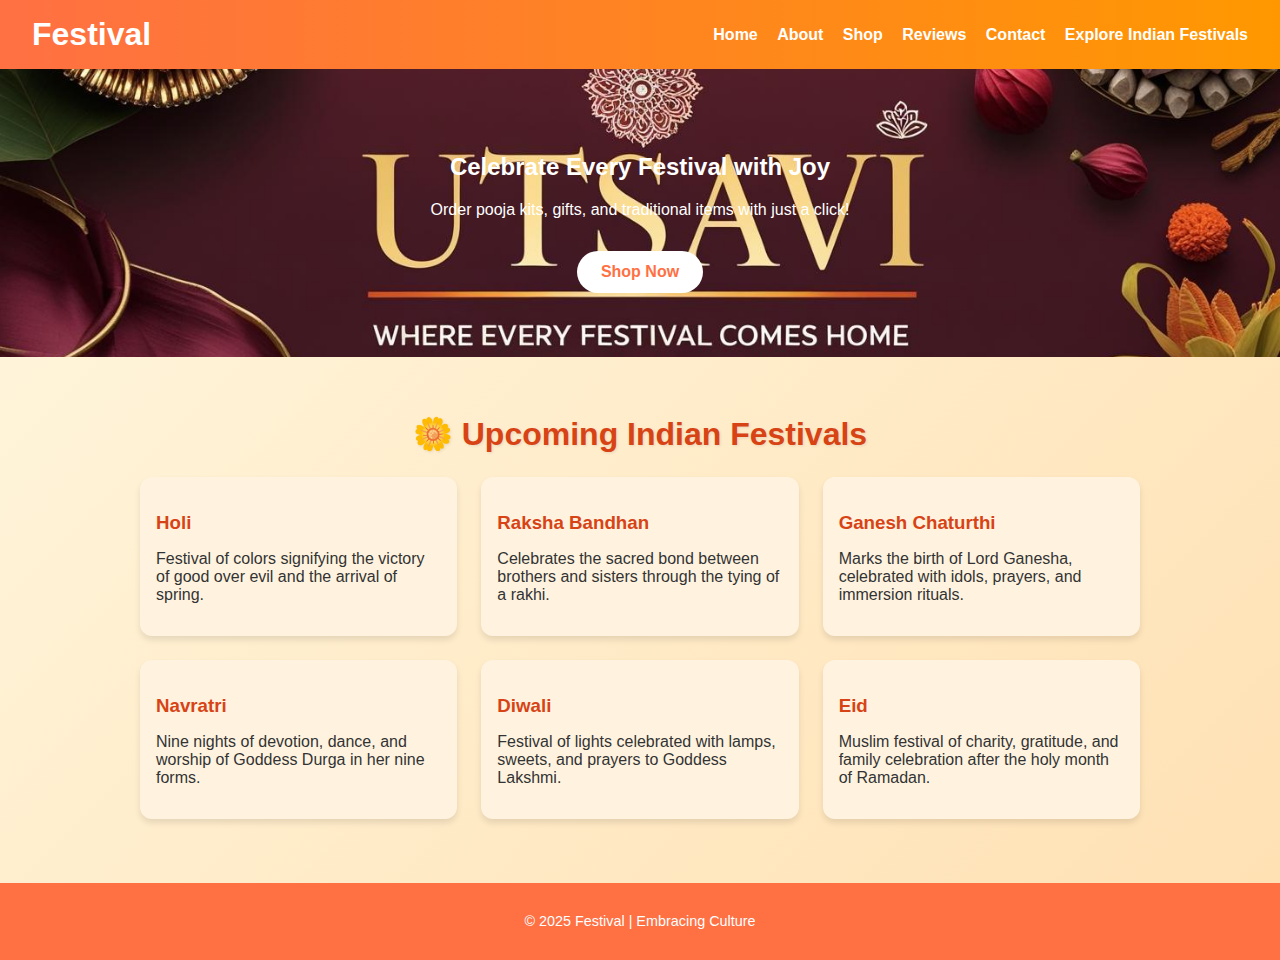
<file: index.html>
<!DOCTYPE html>
<html lang="en">
<head>
  <meta charset="UTF-8" />
  <meta name="viewport" content="width=device-width, initial-scale=1.0"/>
  <title>Festival | Celebrate With Us</title>
  <link rel="stylesheet" href="style.css" />
</head>
<body class="home-bg">

  <header>
    <h1>Festival</h1>
    <nav>
      <a href="index.html">Home</a>
      <a href="about.html">About</a>
      <a href="purchase.html">Shop</a>
      <a href="reviews.html">Reviews</a>
      <a href="contact.html">Contact</a>
      <a href="festivalinfo.html">Explore Indian Festivals</a>
    </nav>
  </header>

  <main>
    <section class="hero">
      <h2>Celebrate Every Festival with Joy</h2>
      <p>Order pooja kits, gifts, and traditional items with just a click!</p>
      <a href="purchase.html" class="btn">Shop Now</a>
    </section>

    <section class="content">
      <h2>🌼 Upcoming Indian Festivals</h2>
      <div class="festival-list">
        <div class="festival-item">
          <h3>Holi</h3>
          <p>Festival of colors signifying the victory of good over evil and the arrival of spring.</p>
        </div>
        <div class="festival-item">
          <h3>Raksha Bandhan</h3>
          <p>Celebrates the sacred bond between brothers and sisters through the tying of a rakhi.</p>
        </div>
        <div class="festival-item">
          <h3>Ganesh Chaturthi</h3>
          <p>Marks the birth of Lord Ganesha, celebrated with idols, prayers, and immersion rituals.</p>
        </div>
        <div class="festival-item">
          <h3>Navratri</h3>
          <p>Nine nights of devotion, dance, and worship of Goddess Durga in her nine forms.</p>
        </div>
        <div class="festival-item">
          <h3>Diwali</h3>
          <p>Festival of lights celebrated with lamps, sweets, and prayers to Goddess Lakshmi.</p>
        </div>
        <div class="festival-item">
          <h3>Eid</h3>
          <p>Muslim festival of charity, gratitude, and family celebration after the holy month of Ramadan.</p>
        </div>
      </div>
    </section>
  </main>

  <footer>
    <p>&copy; 2025 Festival | Embracing Culture</p>
  </footer>
</body>
</html>
</file>
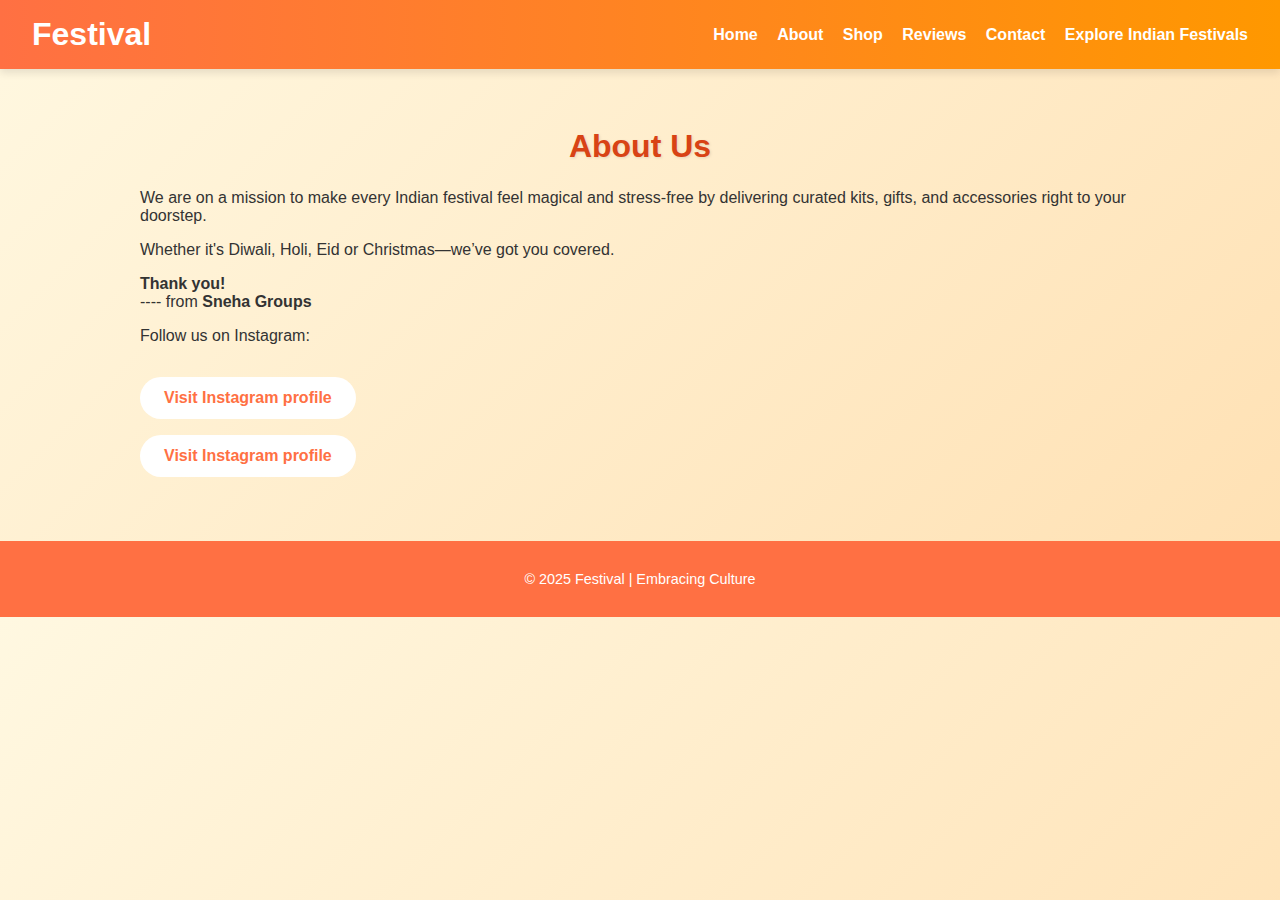
<file: about.html>
<!DOCTYPE html>
<html lang="en">
<head>
  <meta charset="UTF-8" />
  <meta name="viewport" content="width=device-width, initial-scale=1.0"/>
  <title>About | Festival</title>
  <link rel="stylesheet" href="style.css" />
</head>
<body>
  <header>
    <h1>Festival</h1>
    <nav>
      <a href="index.html">Home</a>
      <a href="about.html">About</a>
      <a href="purchase.html">Shop</a>
      <a href="reviews.html">Reviews</a>
      <a href="contact.html">Contact</a>
      <a href="festivalinfo.html">Explore Indian Festivals</a>
    </nav>
  </header>

  <main class="content">
    <h2>About Us</h2>
    <p>We are on a mission to make every Indian festival feel magical and stress-free by delivering curated kits, gifts, and accessories right to your doorstep.</p>
    <p>Whether it's Diwali, Holi, Eid or Christmas—we’ve got you covered.</p>
    <p><b>Thank you!</b><br>---- from <b>Sneha Groups</b></p>

    <p>Follow us on Instagram:</p>
    <a href="https://www.instagram.com/sneha__mitra_" target="_blank" class="btn">
      Visit Instagram profile    </a>
      <br>
      
      <a href="https://www.instagram.com/saikiranswamy21" target="_blank" class="btn">
      Visit Instagram profile    </a>
  </main>

  <footer>
    <p>&copy; 2025 Festival | Embracing Culture</p>
  </footer>
</body>
</html>
</file>
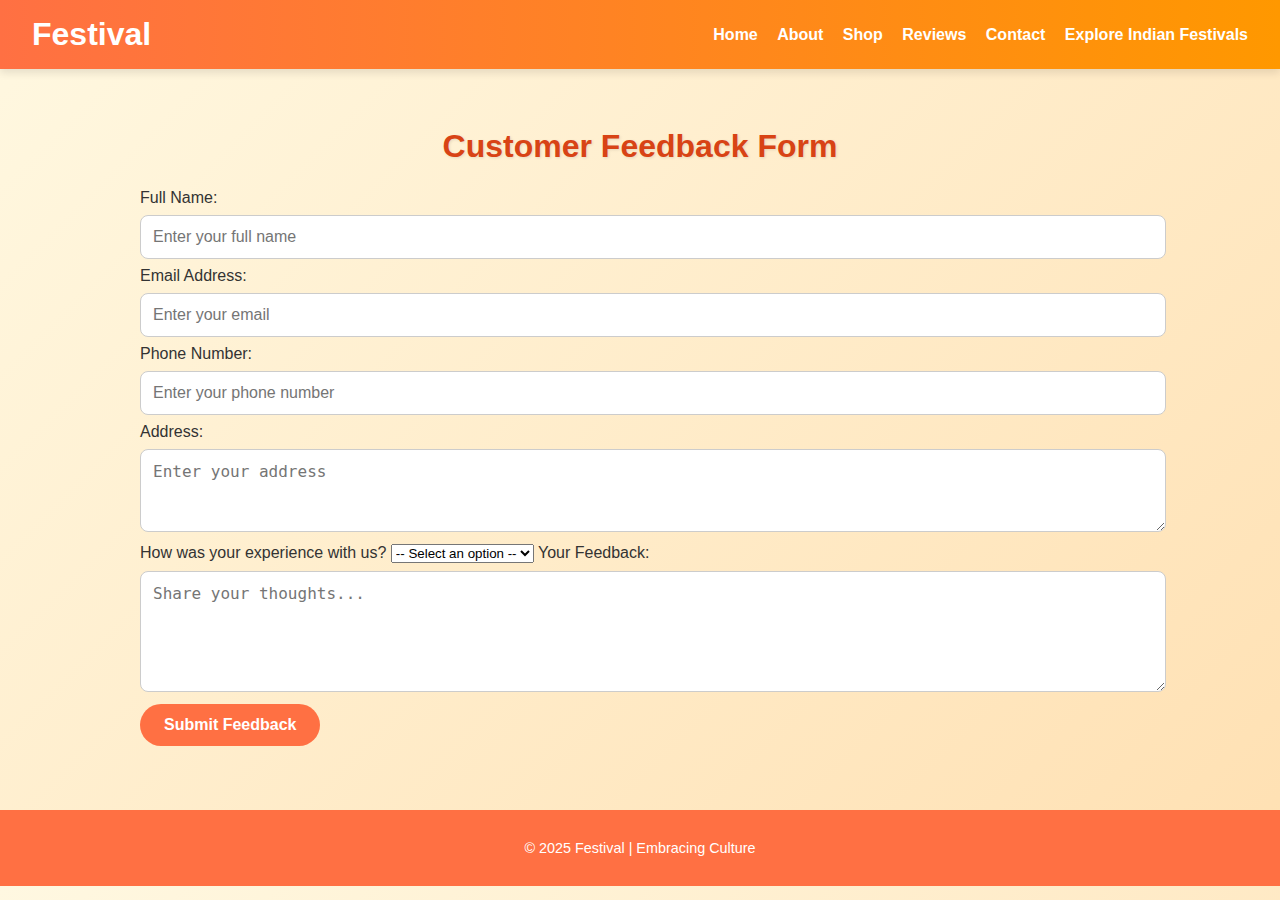
<file: contact.html>
<!DOCTYPE html>
<html lang="en">
<head>
  <meta charset="UTF-8" />
  <meta name="viewport" content="width=device-width, initial-scale=1.0"/>
  <title>Customer Feedback | Festival</title>
  <link rel="stylesheet" href="style.css" />
</head>
<body>
  <header>
    <h1>Festival</h1>
    <nav>
      <a href="index.html">Home</a>
      <a href="about.html">About</a>
      <a href="purchase.html">Shop</a>
      <a href="reviews.html">Reviews</a>
      <a href="contact.html">Contact</a>
      <a href="festivalinfo.html">Explore Indian Festivals</a>
    </nav>
  </header>

  <main class="content">
    <h2>Customer Feedback Form</h2>
    
    <!-- Replace YOUR_FORM_ID with your actual Formspree form endpoint -->
    <form action="https://formspree.io/f/xjkodvdg" method="POST">
      
      <label for="name">Full Name:</label>
      <input type="text" id="name" name="name" placeholder="Enter your full name" required />

      <label for="email">Email Address:</label>
      <input type="email" id="email" name="email" placeholder="Enter your email" required />

      <label for="phone">Phone Number:</label>
      <input type="tel" id="phone" name="phone" placeholder="Enter your phone number" required />

      <label for="address">Address:</label>
      <textarea id="address" name="address" placeholder="Enter your address" rows="3"></textarea>

      <label for="experience">How was your experience with us?</label>
      <select id="experience" name="experience" required>
        <option value="">-- Select an option --</option>
        <option value="excellent">Excellent</option>
        <option value="good">Good</option>
        <option value="average">Average</option>
        <option value="poor">Poor</option>
      </select>

      <label for="feedback">Your Feedback:</label>
      <textarea id="feedback" name="feedback" placeholder="Share your thoughts..." rows="5" required></textarea>

      <button type="submit">Submit Feedback</button>
    </form>
  </main>

  <footer>
    <p>&copy; 2025 Festival | Embracing Culture</p>
  </footer>
</body>
</html>
</file>
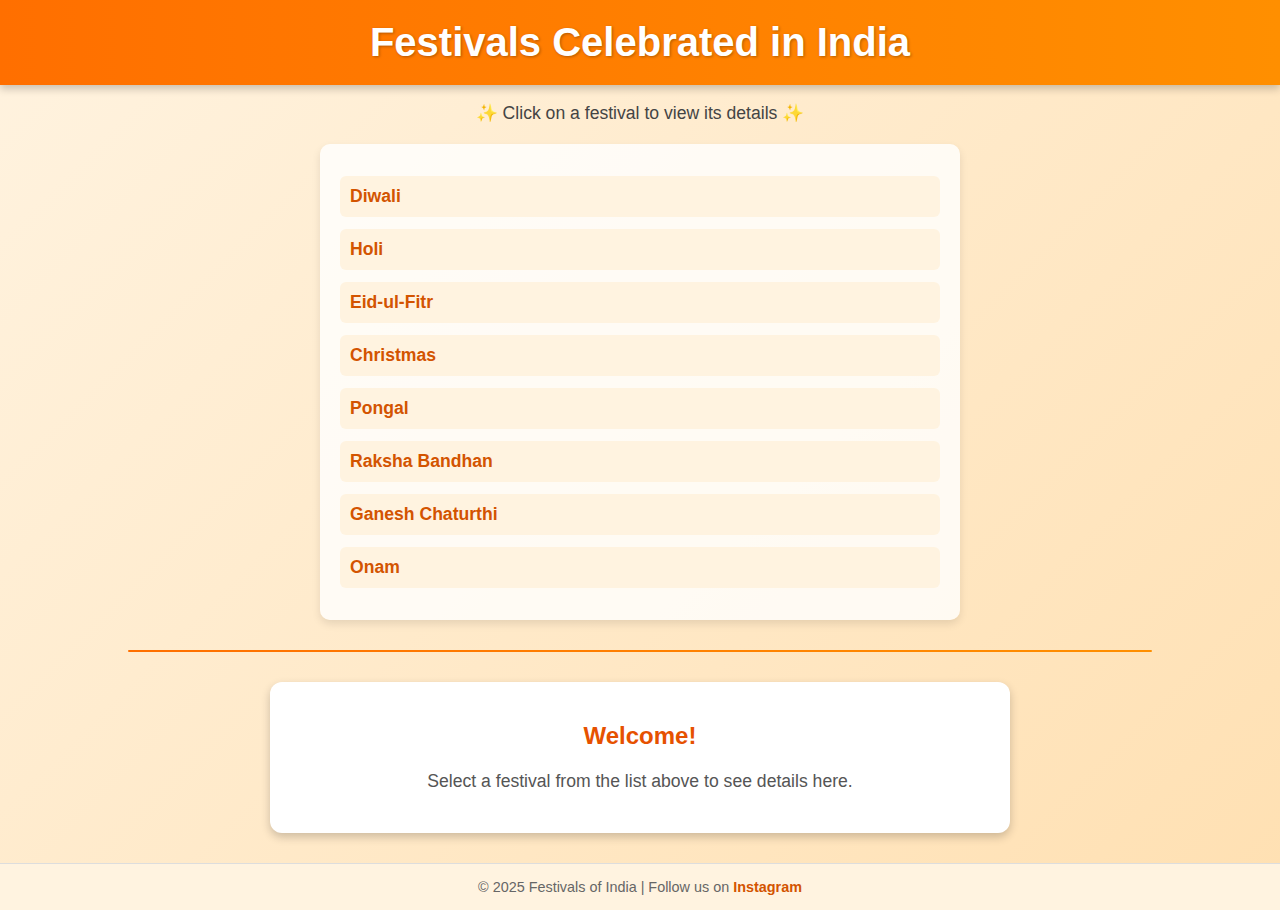
<file: festivalinfo.html>
<!DOCTYPE html>
<html lang="en">
<head>
  <meta charset="UTF-8" />
  <meta name="viewport" content="width=device-width, initial-scale=1.0"/>
  <title>Festivals of India</title>
  <style>
    body {
      font-family: "Segoe UI", Arial, sans-serif;
      margin: 0;
      padding: 0;
      background: linear-gradient(135deg, #fff3e0, #ffe0b2);
      color: #333;
    }

    header {
      background: linear-gradient(90deg, #ff6f00, #ff8f00);
      color: white;
      text-align: center;
      padding: 20px 0;
      box-shadow: 0 4px 8px rgba(0,0,0,0.2);
    }

    h1 {
      margin: 0;
      font-size: 2.5em;
      text-shadow: 1px 1px 3px rgba(0,0,0,0.3);
    }

    p {
      text-align: center;
      font-size: 1.1em;
      color: #444;
    }

    ol {
      max-width: 600px;
      margin: 20px auto;
      padding: 20px;
      list-style: none;
      background: #ffffffcc;
      border-radius: 10px;
      box-shadow: 0 4px 8px rgba(0,0,0,0.1);
    }

    ol li {
      margin: 12px 0;
      padding: 10px;
      background: #fff3e0;
      border-radius: 6px;
      transition: 0.3s ease;
    }

    ol li:hover {
      background: #ffe0b2;
      transform: scale(1.03);
      cursor: pointer;
    }

    ol li a {
      text-decoration: none;
      color: #d35400;
      font-weight: bold;
      font-size: 1.1em;
      display: block;
    }

    #festivalInfo {
      max-width: 700px;
      margin: 30px auto;
      padding: 20px;
      border-radius: 12px;
      background: #fff;
      box-shadow: 0 4px 10px rgba(0,0,0,0.2);
      animation: fadeIn 0.5s ease-in-out;
    }

    #festivalInfo h2 {
      color: #e65100;
      text-align: center;
      margin-bottom: 10px;
    }

    #festivalInfo p {
      font-size: 1.1em;
      line-height: 1.6;
      text-align: center;
      color: #555;
    }

    #festivalInfo img {
      display: block;
      width: 400px;
      height: 250px;
      object-fit: cover;
      margin: 15px auto;
      border-radius: 8px;
      box-shadow: 0 4px 8px rgba(0,0,0,0.2);
    }

    hr {
      margin: 30px 0;
      border: none;
      height: 2px;
      background: linear-gradient(to right, #ff6f00, #ff8f00);
      width: 80%;
      margin-left: auto;
      margin-right: auto;
      border-radius: 2px;
    }

    @keyframes fadeIn {
      from { opacity: 0; transform: translateY(20px); }
      to { opacity: 1; transform: translateY(0); }
    }

    footer {
      text-align: center;
      padding: 15px;
      font-size: 0.9em;
      color: #666;
      background: #fff3e0;
      border-top: 1px solid #ddd;
    }

    footer a {
      color: #d35400;
      font-weight: bold;
      text-decoration: none;
    }

    footer a:hover {
      color: #e65100;
    }
  </style>
</head>
<body>

  <header>
    <h1>Festivals Celebrated in India</h1>
  </header>

  <p>✨ Click on a festival to view its details ✨</p>

  <ol>
    <li><a href="#" onclick="showFestival('diwali')">Diwali</a></li>
    <li><a href="#" onclick="showFestival('holi')">Holi</a></li>
    <li><a href="#" onclick="showFestival('eid')">Eid-ul-Fitr</a></li>
    <li><a href="#" onclick="showFestival('christmas')">Christmas</a></li>
    <li><a href="#" onclick="showFestival('pongal')">Pongal</a></li>
    <li><a href="#" onclick="showFestival('rakshaBandhan')">Raksha Bandhan</a></li>
    <li><a href="#" onclick="showFestival('ganeshChaturthi')">Ganesh Chaturthi</a></li>
    <li><a href="#" onclick="showFestival('onam')">Onam</a></li>
  </ol>

  <hr />

  <div id="festivalInfo">
    <h2>Welcome!</h2>
    <p>Select a festival from the list above to see details here.</p>
  </div>

  <footer>
    © 2025 Festivals of India | Follow us on 
    <a href="https://www.instagram.com/saikiranswamy21" target="_blank">Instagram</a>
  </footer>

  <script>
    function showFestival(festival) {
      var info = document.getElementById("festivalInfo");
      var html = "";

      switch (festival) {
        case "diwali":
          html = "<h2>Diwali</h2><p><strong>The festival of lights</strong>, symbolizing victory of good over evil. Celebrated with diyas, sweets, and fireworks across India.</p>" +
                 "<img src='images/diwali.png' alt='Diwali'>";
          break;
        case "holi":
          html = "<h2>Holi</h2><p><strong>The festival of colors</strong>, marking the arrival of spring. People play with colored powders, dance, and celebrate with sweets.</p>" +
                 "<img src='images/holi.png' alt='Holi'>";
          break;
        case "eid":
          html = "<h2>Eid-ul-Fitr</h2><p>A major Islamic festival celebrated at the end of Ramadan. Includes prayers, feasting, and giving charity.</p>" +
                 "<img src='images/eid.png' alt='Eid'>";
          break;
        case "christmas":
          html = "<h2>Christmas</h2><p>Celebrates the birth of Jesus Christ. Marked by decorations, carols, midnight mass, and exchanging gifts.</p>" +
                 "<img src='images/christmas.png' alt='Christmas'>";
          break;
        case "pongal":
          html = "<h2>Pongal</h2><p>A Tamil harvest festival celebrated with special dishes, new clothes, and thanksgiving to the Sun God.</p>" +
                 "<img src='images/pongal.png' alt='Pongal'>";
          break;
        case "rakshaBandhan":
          html = "<h2>Raksha Bandhan</h2><p>Celebrates the bond between brothers and sisters. Sisters tie a rakhi on the brother's wrist for protection.</p>" +
                 "<img src='images/rakshaBandhan.png' alt='Raksha Bandhan'>";
          break;
        case "ganeshChaturthi":
          html = "<h2>Ganesh Chaturthi</h2><p>Celebrates the birth of Lord Ganesha. Devotees install clay idols at home and in public pandals.</p>" +
                 "<img src='images/ganesh.png' alt='Ganesh Chaturthi'>";
          break;
        case "onam":
          html = "<h2>Onam</h2><p>Harvest festival from Kerala, featuring flower rangoli (Pookalam), boat races, and traditional feast (Sadhya).</p>" +
                 "<img src='images/onam.jpg' alt='Onam'>";
          break;
        default:
          html = "<h2>Festival</h2><p>Details coming soon...</p>";
      }

      info.innerHTML = html;
    }
  </script>

</body>
</html>
</file>
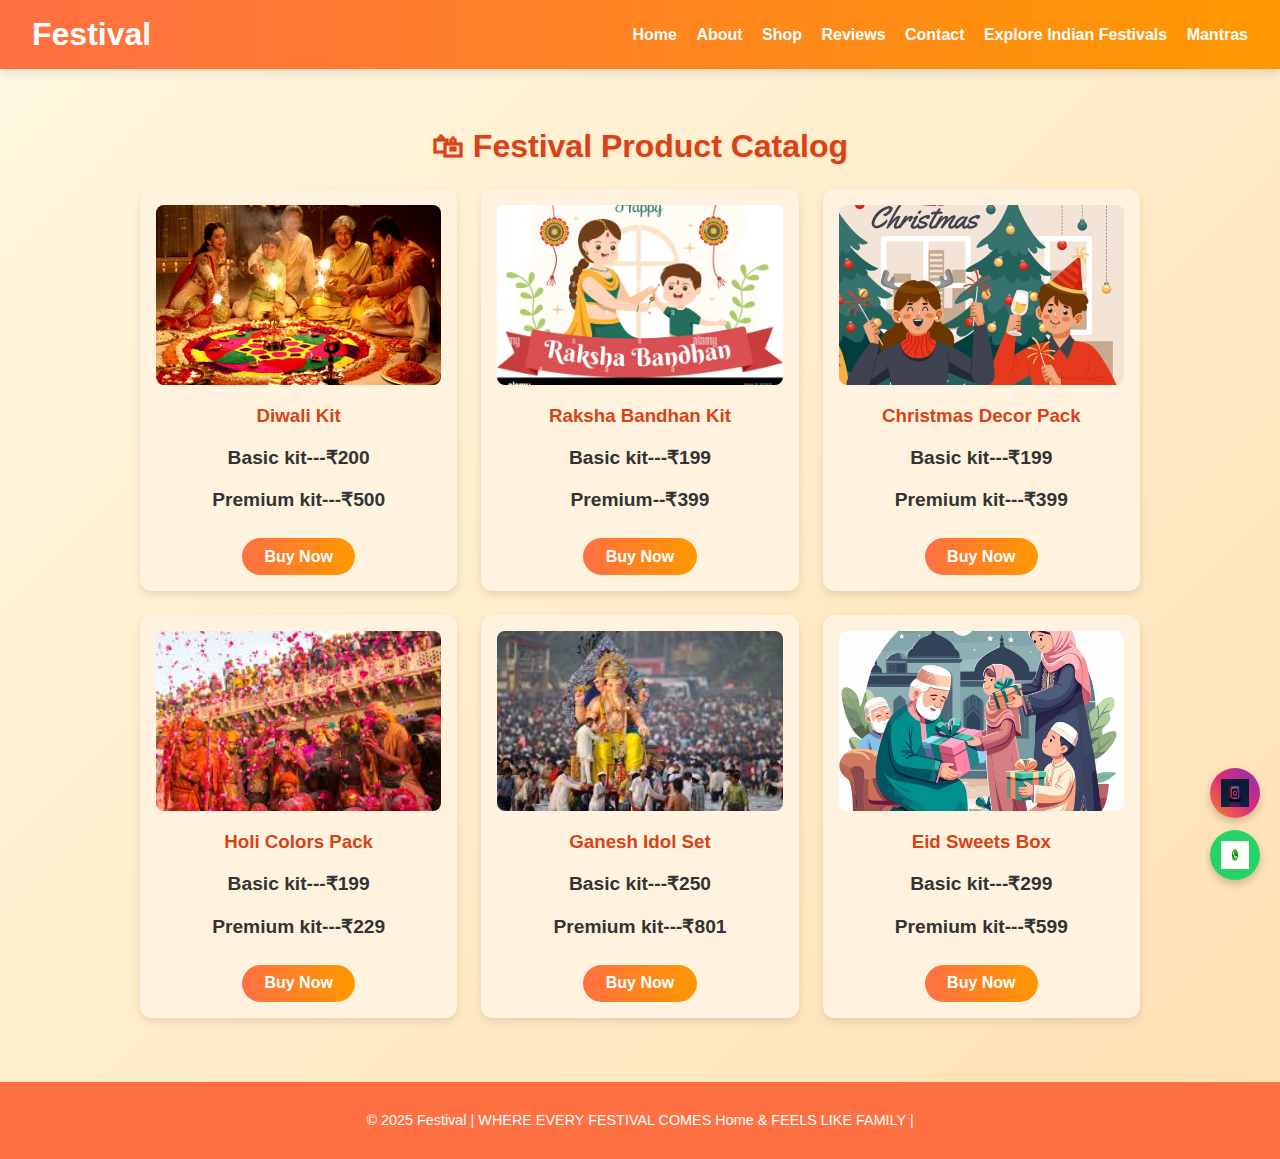
<file: purchase.html>
<!DOCTYPE html>
<html lang="en">
<head>
  <meta charset="UTF-8" />
  <meta name="viewport" content="width=device-width, initial-scale=1.0"/>
  <title>Shop | Festival</title>
  <link rel="stylesheet" href="style.css" />
</head>
<body>
  <header>
    <h1>Festival</h1>
    <nav>
      <a href="index.html">Home</a>
      <a href="about.html">About</a>
      <a href="purchase.html">Shop</a>
      <a href="reviews.html">Reviews</a>
      <a href="contact.html">Contact</a>
      <a href="festivalinfo.html">Explore Indian Festivals</a>
      <a href="sound.html"> Mantras</a>
    </nav>
  </header>

  <main class="content">
    <h2>🛍 Festival Product Catalog</h2>
    <div class="products">

      <!-- Diwali -->
      <div class="product-card">
        <img src="diwali.png" alt="Diwali Kit">
        <h3>Diwali Kit</h3>
        <p class="price"> Basic kit---₹200 </p>
        <p class="price">	Premium kit---₹500</p>
        <a href="https://wa.me/916360356177?text=I%20want%20to%20buy%20the%20Diwali%20Kit%20(₹499)" target="_blank" class="buy-btn">Buy Now</a>
      </div>

      <!-- Raksha Bandhan -->
      <div class="product-card">
        <img src="rk.png" alt="Raksha Bandhan Kit">
        <h3>Raksha Bandhan Kit</h3>
        <p class="price">Basic kit---₹199</p>
        <p class="price">	Premium--₹399</p>
        <a href="https://wa.me/916360356177?text=I%20want%20to%20buy%20the%20Raksha%20Bandhan%20Kit%20(₹299)" target="_blank" class="buy-btn">Buy Now</a>
      </div>

      <!-- Christmas -->
      <div class="product-card">
        <img src="chrisrmas.png" alt="Christmas Decor Pack">
        <h3>Christmas Decor Pack</h3>
        <p class="price">Basic kit---₹199</p>
        <p class="price">	Premium kit---₹399</p>
        <a href="https://wa.me/916360356177?text=I%20want%20to%20buy%20the%20Christmas%20Decor%20Pack%20(₹699)" target="_blank" class="buy-btn">Buy Now</a>
      </div>

      <!-- Holi -->
      <div class="product-card">
        <img src="holi.png" alt="Holi Colors Pack">
        <h3>Holi Colors Pack</h3>
        <p class="price">Basic kit---₹199</p>
        <p class="price">Premium kit---₹229</p>
        <a href="https://wa.me/916360356177?text=I%20want%20to%20buy%20the%20Holi%20Colors%20Pack%20(₹199)" target="_blank" class="buy-btn">Buy Now</a>
      </div>

      <!-- Ganesh Chaturthi -->
      <div class="product-card">
        <img src="ganesh.png" alt="Ganesh Idol Set">
        <h3>Ganesh Idol Set</h3>
        <p class="price">Basic kit---₹250</p>
        <p class="price">Premium kit---₹801</p>
        <a href="https://wa.me/916360356177?text=I%20want%20to%20buy%20the%20Ganesh%20Idol%20Set%20(₹899)" target="_blank" class="buy-btn">Buy Now</a>
      </div>

     

      <!-- Eid -->
      <div class="product-card">
        <img src="eid.png" alt="Eid Sweets Box">
        <h3>Eid Sweets Box</h3>
        <p class="price">Basic kit---₹299</p>
        <p class="price">Premium kit---₹599</p>
        <a href="https://wa.me/916360356177?text=I%20want%20to%20buy%20the%20Eid%20Sweets%20Box%20(₹599)" target="_blank" class="buy-btn">Buy Now</a>
      </div>

    </div>
  </main>

  <footer>
    <p>&copy; 2025 Festival | WHERE EVERY FESTIVAL COMES Home
      & FEELS LIKE FAMILY | 
    </p>
  </footer>

  <!-- Floating Social Media Buttons -->
  <div class="floating-social">
    <a href="https://www.instagram.com/saikiranswamy21" target="_blank" class="instagram">
      <img src="instagram.png" alt="Instagram">
    </a>
    <a href="https://wa.me/916360356177?text=Hello%2C%20I%20have%20a%20query%20about%20your%20festival%20products" target="_blank" class="whatsapp">
      <img src="whatsapp.png" alt="WhatsApp">
    </a>
  </div>
</body>
</html>
</file>
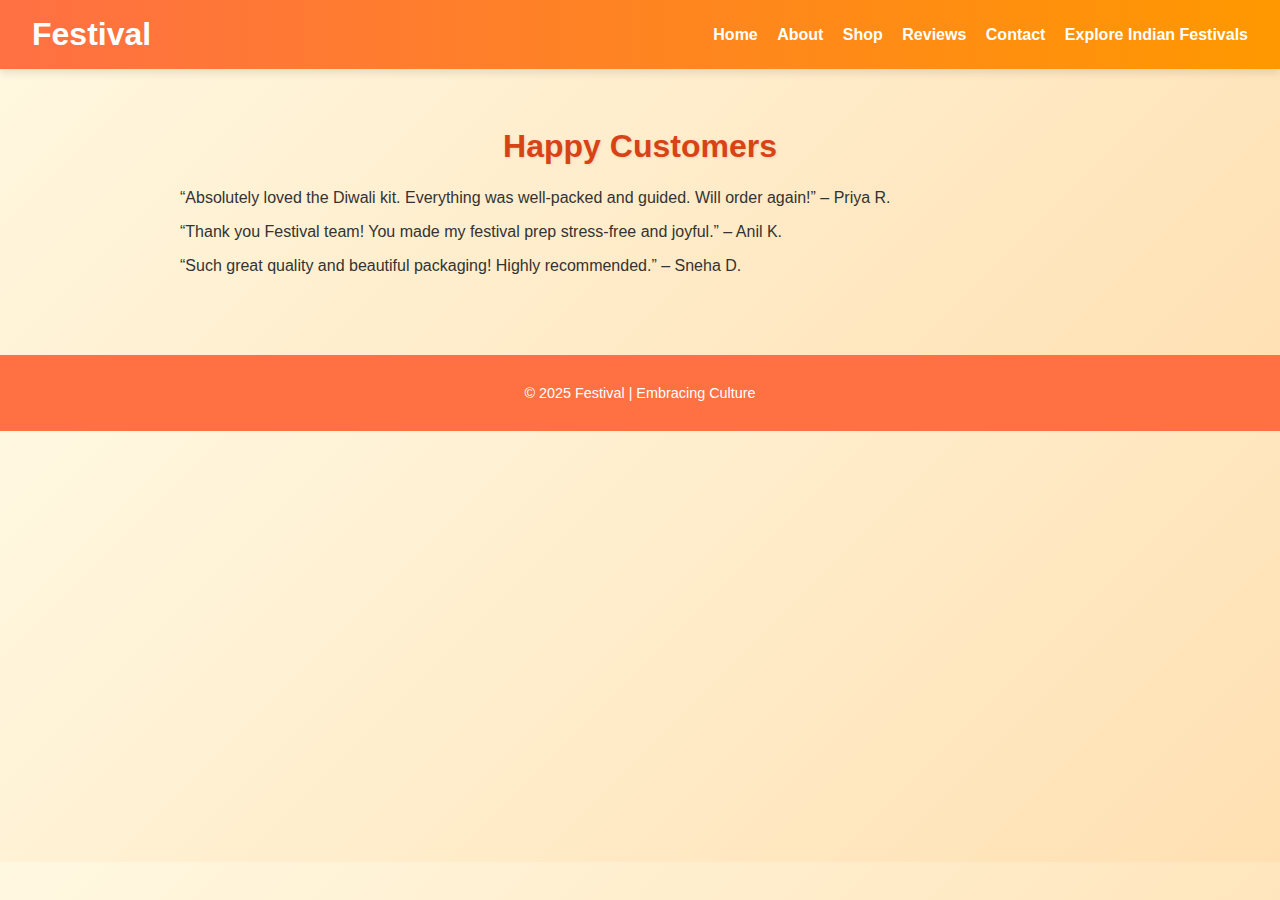
<file: reviews.html>
<!DOCTYPE html>
<html lang="en">
<head>
  <meta charset="UTF-8" />
  <meta name="viewport" content="width=device-width, initial-scale=1.0"/>
  <title>Reviews | Festival</title>
  <link rel="stylesheet" href="style.css" />
</head>
<body>
  <header>
    <h1>Festival</h1>
    <nav>
      <a href="index.html">Home</a>
      <a href="about.html">About</a>
      <a href="purchase.html">Shop</a>
      <a href="reviews.html">Reviews</a>
      <a href="contact.html">Contact</a>
      <a href="festivalinfo.html">Explore Indian Festivals</a>
    </nav>
  </header>

  <main class="content">
    <h2>Happy Customers</h2>
    <blockquote>“Absolutely loved the Diwali kit. Everything was well-packed and guided. Will order again!” – Priya R.</blockquote>
    <blockquote>“Thank you Festival team! You made my festival prep stress-free and joyful.” – Anil K.</blockquote>
    <blockquote>“Such great quality and beautiful packaging! Highly recommended.” – Sneha D.</blockquote>
  </main>

  <footer>
    <p>&copy; 2025 Festival | Embracing Culture</p>
  </footer>
</body>
</html>
</file>
<file: style.css>
/* Global */
body {
  margin: 0;
  font-family: "Segoe UI", Arial, sans-serif;
  background: linear-gradient(135deg, #fff8e1, #ffe0b2);
  color: #333;
}

header {
  background: linear-gradient(90deg, #ff7043, #ff9800);
  color: #fff;
  padding: 1rem 2rem;
  display: flex;
  justify-content: space-between;
  align-items: center;
  box-shadow: 0 4px 8px rgba(0,0,0,0.1);
}

header h1 {
  margin: 0;
}

nav a {
  margin-left: 15px;
  color: white;
  text-decoration: none;
  font-weight: bold;
  transition: 0.3s ease;
}

nav a:hover {
  color: #ffeb3b;
}

.content {
  max-width: 1000px;
  margin: auto;
  padding: 2rem;
}

.content h2 {
  text-align: center;
  color: #d84315;
  margin-bottom: 1.5rem;
  font-size: 2rem;
  text-shadow: 1px 1px 3px rgba(0,0,0,0.1);
}

/* Hero Section (Home Page) */
.hero {
  background: url("utsavi banner.jpg") center/cover no-repeat;
  padding: 4rem 1rem;
  text-align: center;
  color: white;
}

.btn {
  background-color: white;
  color: #ff7043;
  padding: 0.75rem 1.5rem;
  border-radius: 25px;
  text-decoration: none;
  display: inline-block;
  margin-top: 1rem;
  font-weight: bold;
  transition: 0.3s ease;
}

.btn:hover {
  background-color: #ff7043;
  color: white;
}

/* Festival List */
.festival-list {
  display: grid;
  grid-template-columns: repeat(auto-fit, minmax(250px, 1fr));
  gap: 1.5rem;
  margin-top: 1rem;
}

.festival-item {
  background: #fff3e0;
  padding: 1rem;
  border-radius: 12px;
  box-shadow: 0 4px 6px rgba(0,0,0,0.1);
  transition: 0.3s ease;
}

.festival-item:hover {
  transform: translateY(-5px);
  box-shadow: 0 6px 12px rgba(0,0,0,0.2);
}

.festival-item h3 {
  color: #d84315;
  margin-bottom: 0.5rem;
}

/* Product Cards */
.products {
  display: grid;
  grid-template-columns: repeat(auto-fit, minmax(250px, 1fr));
  gap: 1.5rem;
}

.product-card {
  background: #fff3e0;
  border-radius: 12px;
  padding: 1rem;
  box-shadow: 0 4px 8px rgba(0,0,0,0.1);
  text-align: center;
  transition: 0.3s ease;
}

.product-card:hover {
  transform: translateY(-6px);
  box-shadow: 0 6px 14px rgba(0,0,0,0.2);
}

.product-card img {
  width: 100%;
  height: 180px;
  object-fit: cover;
  border-radius: 8px;
  margin-bottom: 0.5rem;
}

.product-card h3 {
  color: #d84315;
  margin: 0.5rem 0;
}

.price {
  font-size: 1.2rem;
  font-weight: bold;
  color: #333;
}

/* Buy Button */
.buy-btn {
  background: linear-gradient(90deg, #ff7043, #ff9800);
  color: white;
  border: none;
  padding: 0.6rem 1.4rem;
  margin-top: 0.5rem;
  border-radius: 25px;
  cursor: pointer;
  font-weight: bold;
  text-decoration: none;
  display: inline-block;
  transition: 0.3s ease;
}

.buy-btn:hover {
  background: linear-gradient(90deg, #ff5722, #ff7043);
  transform: scale(1.05);
}

/* Contact Form */
form input, form textarea {
  width: 100%;
  margin: 0.5rem 0;
  padding: 0.75rem;
  border-radius: 8px;
  border: 1px solid #ccc;
  font-size: 1rem;
}

form button {
  background-color: #ff7043;
  color: white;
  border: none;
  padding: 0.75rem 1.5rem;
  border-radius: 25px;
  cursor: pointer;
  font-size: 1rem;
  font-weight: bold;
  transition: 0.3s ease;
}

form button:hover {
  background-color: #ff5722;
}

/* Footer */
footer {
  background: #ff7043;
  color: white;
  text-align: center;
  padding: 1rem;
  margin-top: 2rem;
  font-size: 0.9rem;
}

/* Floating Social Buttons */
.floating-social {
  position: fixed;
  bottom: 20px;
  right: 20px;
  display: flex;
  flex-direction: column;
  gap: 12px;
  z-index: 999;
}

.floating-social a {
  width: 50px;
  height: 50px;
  display: flex;
  justify-content: center;
  align-items: center;
  border-radius: 50%;
  background: white;
  box-shadow: 0 4px 8px rgba(0,0,0,0.2);
  transition: 0.3s ease;
}

.floating-social a:hover {
  transform: scale(1.1);
}

.floating-social img {
  width: 28px;
  height: 28px;
}

.floating-social a.instagram {
  background: linear-gradient(45deg, #f58529, #dd2a7b, #8134af);
}

.floating-social a.whatsapp {
  background: #25d366;
}
</file>
